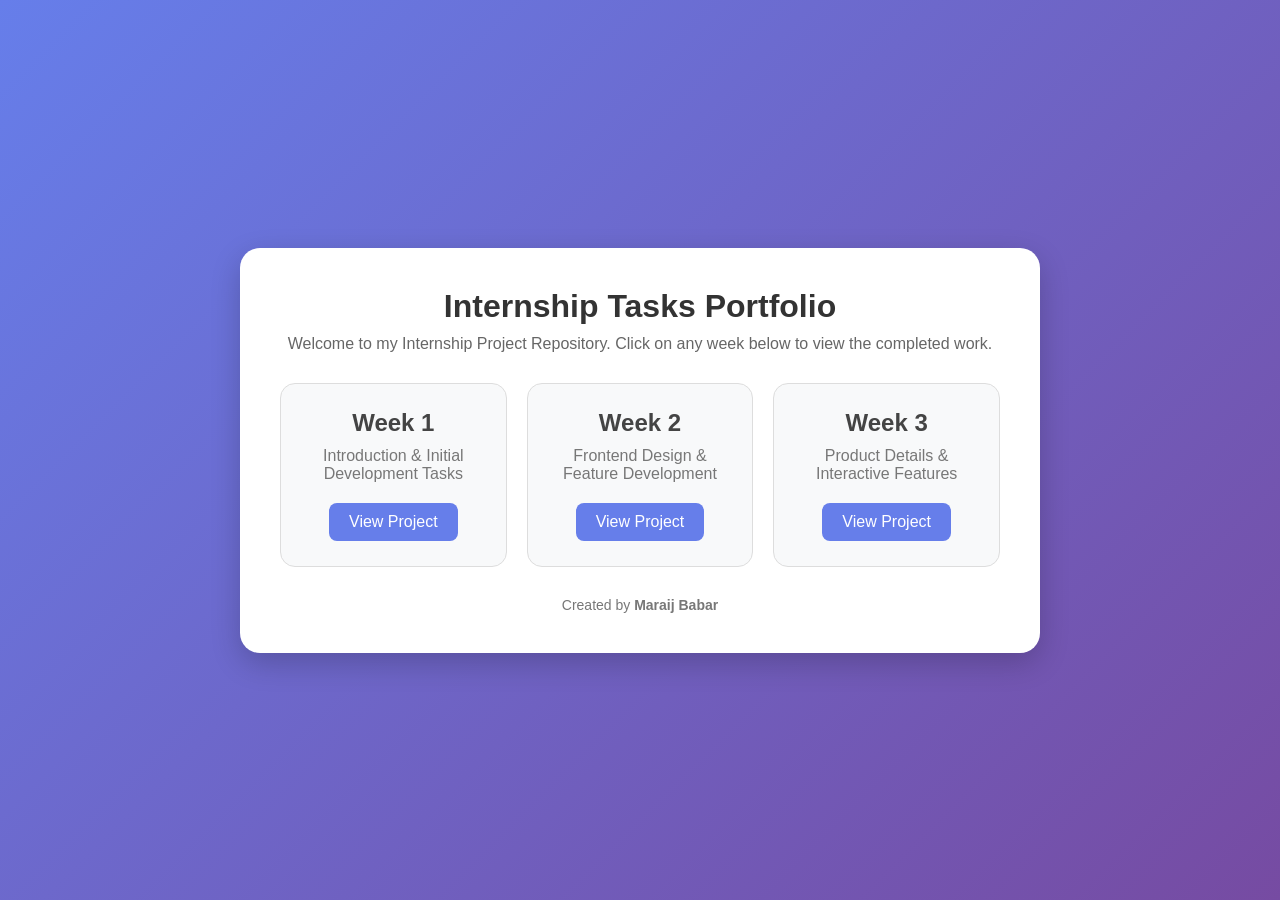
<file: index.html>
<!DOCTYPE html>
<html lang="en">
<head>
    <meta charset="UTF-8">
    <meta name="viewport" content="width=device-width, initial-scale=1.0">
    <title>Maraij Babar - Internship Tasks</title>

    <style>
        *{
            margin:0;
            padding:0;
            box-sizing:border-box;
            font-family:Arial, sans-serif;
        }

        body{
            background: linear-gradient(135deg,#667eea,#764ba2);
            min-height:100vh;
            display:flex;
            justify-content:center;
            align-items:center;
        }

        .container{
            background:white;
            width:90%;
            max-width:800px;
            padding:40px;
            border-radius:20px;
            text-align:center;
            box-shadow:0 10px 30px rgba(0,0,0,0.2);
        }

        h1{
            color:#333;
            margin-bottom:10px;
        }

        p{
            color:#666;
            margin-bottom:30px;
        }

        .tasks{
            display:grid;
            grid-template-columns:repeat(auto-fit,minmax(200px,1fr));
            gap:20px;
        }

        .card{
            background:#f8f9fa;
            padding:25px;
            border-radius:15px;
            transition:0.3s;
            border:1px solid #ddd;
        }

        .card:hover{
            transform:translateY(-5px);
            box-shadow:0 8px 20px rgba(0,0,0,0.15);
        }

        .card h2{
            color:#444;
            margin-bottom:10px;
        }

        .card p{
            margin-bottom:20px;
            color:#777;
        }

        .btn{
            display:inline-block;
            text-decoration:none;
            background:#667eea;
            color:white;
            padding:10px 20px;
            border-radius:8px;
            transition:0.3s;
        }

        .btn:hover{
            background:#4f63d8;
        }

        footer{
            margin-top:30px;
            color:#777;
            font-size:14px;
        }
    </style>
</head>
<body>

    <div class="container">

        <h1> Internship Tasks Portfolio</h1>

        <p>
            Welcome to my Internship Project Repository.
            Click on any week below to view the completed work.
        </p>

        <div class="tasks">

            <div class="card">
                <h2> Week 1</h2>
                <p>Introduction & Initial Development Tasks</p>
                <a href="Week%201/index.html" class="btn">
                    View Project
                </a>
            </div>

            <div class="card">
                <h2> Week 2</h2>
                <p>Frontend Design & Feature Development</p>
                <a href="Week%202/index.html" class="btn">
                    View Project
                </a>
            </div>

            <div class="card">
                <h2> Week 3</h2>
                <p>Product Details & Interactive Features</p>
                <a href="Week%203/index.html" class="btn">
                    View Project
                </a>
            </div>

        </div>

        <footer>
            Created by <strong>Maraij Babar</strong> 
        </footer>

    </div>

</body>
</html>
</file>
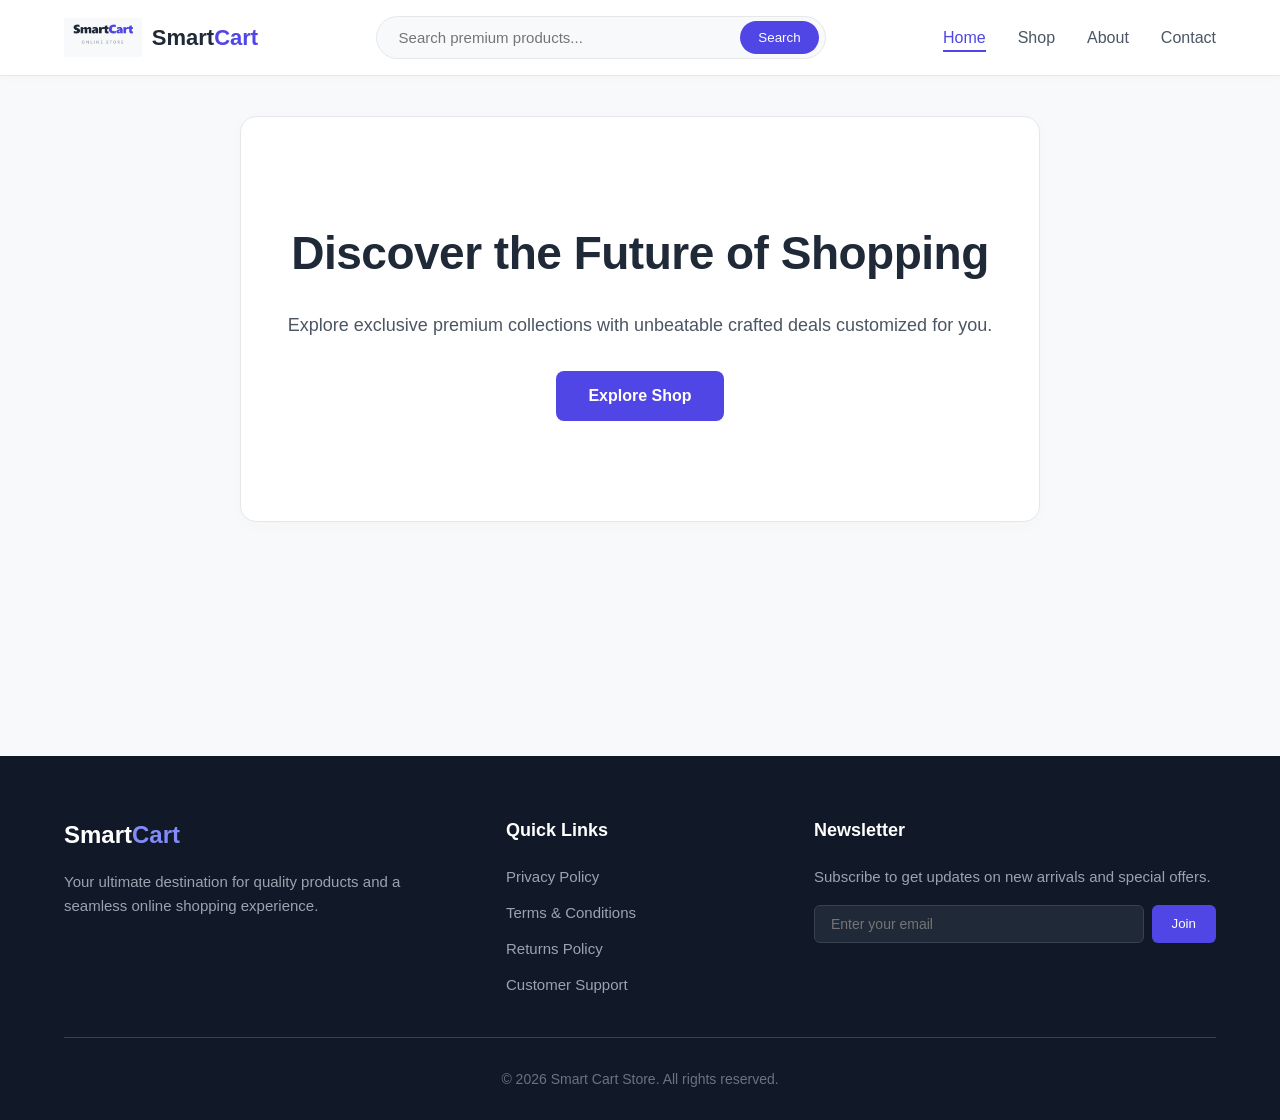
<file: Week 1/index.html>
<!DOCTYPE html>
<html lang="en">
<head>   
    <meta charset="UTF-8">
    <meta name="viewport" content="width=device-width, initial-scale=1.0">
    <title>Smart Cart Store</title>
    <link rel="stylesheet" href="style.css">
   
    
</head>
<body>
    <header class="site-header">
        <section class="logo-section">            
            <a href="#" class="brand-logo">
                <img src="Screenshot 2026-05-30 165808.png" alt="Smart Cart Logo" class="logo">
                <span class="logo-text">Smart<span>Cart</span></span>
            </a>        
        </section>

        <section class="search-section">            
            <form class="search-form">                
                <input type="search" placeholder="Search premium products..." aria-label="Search Products">
                <button type="submit" class="search-btn">Search</button>
            </form>        
        </section>

        <nav class="nav-menu">            
            <ul>                
                <li><a href="#" class="active">Home</a></li>                
                <li><a href="#">Shop</a></li>                
                <li><a href="#">About</a></li>                
                <li><a href="#">Contact</a></li>            
            </ul>        
        </nav>
    </header>

    <main class="main-container">
        <section class="hero-section">            
            <h1>Discover the Future of Shopping</h1>            
            <p>Explore exclusive premium collections with unbeatable crafted deals customized for you.</p>
            <a href="#" class="cta-button">Explore Shop</a>
        </section>
    </main>

    <footer class="site-footer">
        <div class="footer-grid">
            <section class="footer-column about-col">
                <h3>Smart<span>Cart</span></h3>
                <p>Your ultimate destination for quality products and a seamless online shopping experience.</p>
            </section>
            
            <section class="footer-column links-col">
                <h4>Quick Links</h4>
                <div class="footer-links">
                    <a href="#">Privacy Policy</a>            
                    <a href="#">Terms & Conditions</a>            
                    <a href="#">Returns Policy</a>            
                    <a href="#">Customer Support</a>
                </div>
            </section>

            <section class="footer-column newsletter-col">
                <h4>Newsletter</h4>
                <p>Subscribe to get updates on new arrivals and special offers.</p>
                <form class="footer-subscribe">
                    <input type="email" placeholder="Enter your email">
                    <button type="button">Join</button>
                </form>
            </section>
        </div>

        <section class="footer-bottom">            
            <p>&copy; 2026 Smart Cart Store. All rights reserved.</p>        
        </section>
    </footer>
</body>
</html>
</file>
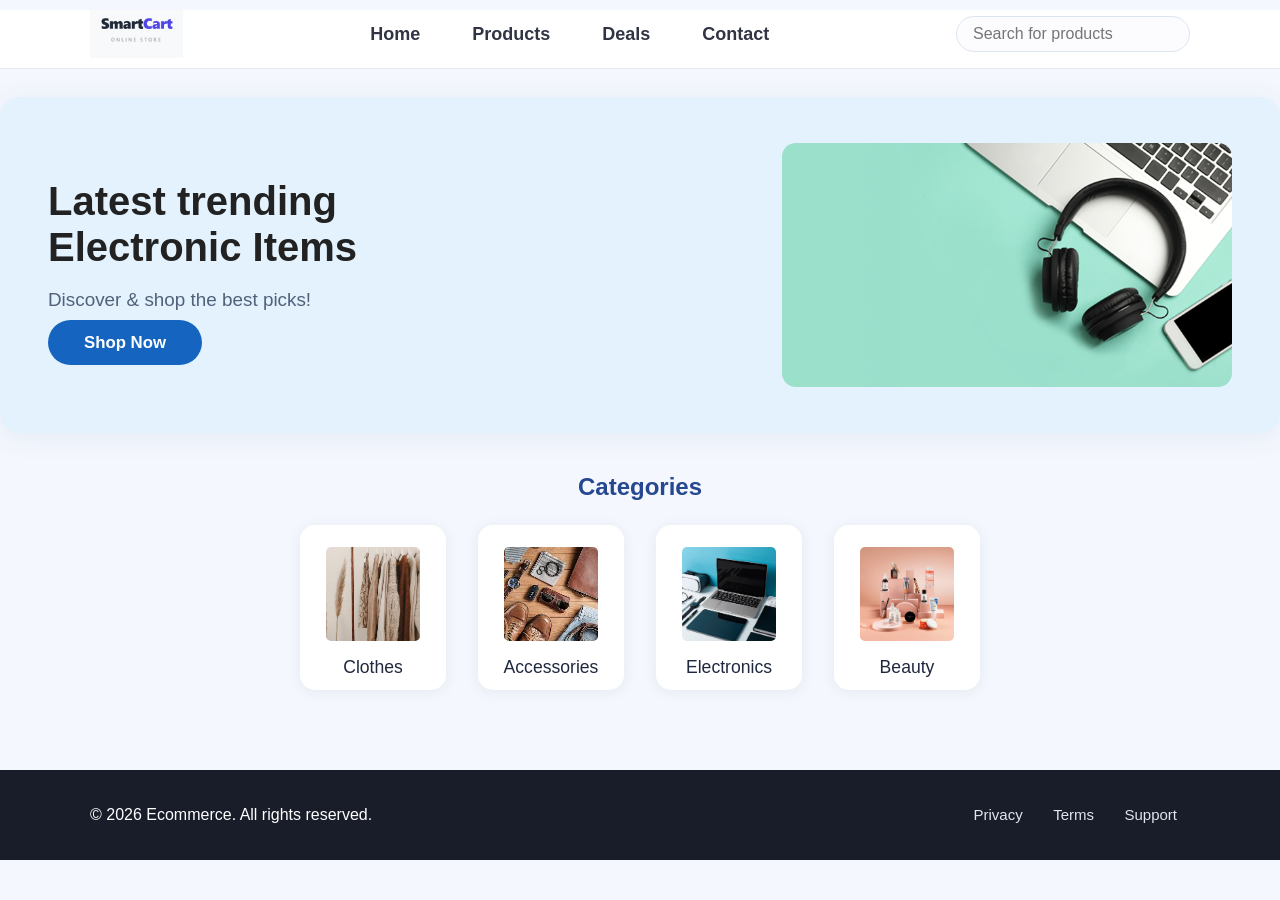
<file: Week 2/index.html>
<!DOCTYPE html>
<html lang="en">
<head>
  <meta charset="UTF-8">
  <title>Ecommerce Homepage</title>
  <link rel="stylesheet" href="style.css">

</head>
<body>
 
  <header class="site-header">
    <section class="container header-container">
      <img src="./assets/Screenshot 2026-05-30 165808.png" alt="Logo" class="logo">
      <nav class="nav-menu">
        <ul>
          <li><a href="#">Home</a></li>
          <li><a href="product.html">Products</a></li>
          <li><a href="#">Deals</a></li>
          <li><a href="#">Contact</a></li>
        </ul>
      </nav>
      <form class="search-form">
        <input type="search" placeholder="Search for products">
      </form>
    </section>
  </header>
  
  
  <section class="hero">
    <section class="hero-content">
      <h1>Latest trending<br>Electronic Items</h1>
      <p>Discover & shop the best picks!</p>
      <a href="product.html" class="cta-btn">Shop Now</a>
    </section>
    <img src="./assets/Banner-board-800x420 2.png" alt="Headphones" class="hero-img">
  </section>
  
  <section class="categories">
    <h2>Categories</h2>
    <section class="categories-grid">
      <section class="category-card">
        <img src="./assets/clothphoto-1558769132-cb1aea458c5e.avif" alt="Mobiles">
        <span>Clothes</span>
      </section>
      <section class="category-card">
        <img src="./assets/accessories.jpg" alt="Laptops">
        <span>Accessories</span>
      </section>
      <section class="category-card">
        <img src="./assets/electronics.avif" alt="Headphones">
        <span>Electronics</span>
      </section>
      <section class="category-card">
        <img src="./assets/sub_category-174021874143.jpg" alt="Cameras">
        <span>Beauty</span>
      </section>
    </section>
  </section>
  
  
<footer class="site-footer">

  <section class="container footer-container">

    <section class="footer-branding">
      <p>&copy; 2026 Ecommerce. All rights reserved.</p>
    </section>

    <section class="footer-links">
      <a href="#">Privacy</a>
      <a href="#">Terms</a>
      <a href="#">Support</a>
    </section>

  </section>

</footer>
</body>
</html>
</file>
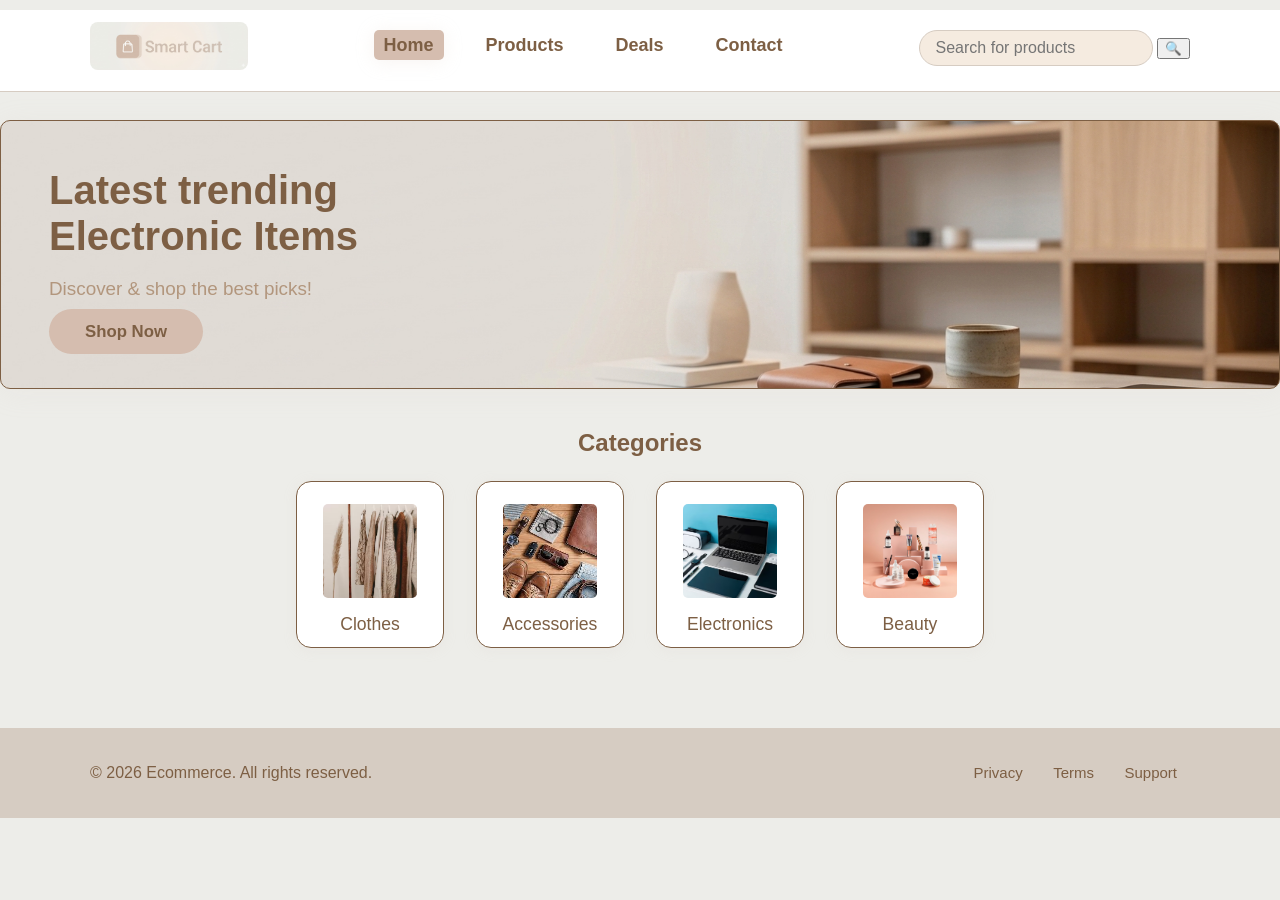
<file: Week 3/index.html>
<!DOCTYPE html>
<html lang="en">
<head>
  <meta charset="UTF-8">
  <title>Ecommerce Homepage</title>
  <link rel="stylesheet" href="style.css">
</head>
<body>
  <header class="site-header" id="main-header">
    <section class="container header-container">
      <img src="./assets/Gemini_Generated_Image_qalptgqalptgqalp.png" alt="Logo" class="logo">
      <nav class="nav-menu">
        <ul>
          <li><a href="index.html" class="nav-link active">Home</a></li>
          <li><a href="product.html" class="nav-link">Products</a></li>
          <li><a href="#" class="nav-link">Deals</a></li>
          <li><a href="contact.html" class="nav-link">Contact</a></li>
        </ul>
      </nav>
      <form class="search-form" onsubmit="return false;">
        <input type="search" id="headersearch" placeholder="Search for products">
        <button type="button" id="fakeSearchBtn" class="search-btn">🔍</button>
      </form>
    </section>
  </header>

  <section class="hero">
    <section class="hero-content fade-in">
      <h1>Latest trending<br>Electronic Items</h1>
      <p>Discover & shop the best picks!</p>
      <a href="products.html" class="cta-btn">Shop Now</a>
    </section>
  </section>

  <section class="categories">
    <h2>Categories</h2>
    <section class="categories-grid">
      <section class="category-card bounce">
        <img src="./assets/clothphoto-1558769132-cb1aea458c5e.avif" alt="Clothes">
        <span>Clothes</span>
      </section>
      <section class="category-card bounce">
        <img src="./assets/accessories.jpg" alt="Accessories">
        <span>Accessories</span>
      </section>
      <section class="category-card bounce">
        <img src="./assets/electronics.avif" alt="Electronics">
        <span>Electronics</span>
      </section>
      <section class="category-card bounce">
        <img src="./assets/sub_category-174021874143.jpg" alt="Beauty">
        <span>Beauty</span>
      </section>
    </section>
  </section>

  <footer class="site-footer">
    <section class="container footer-container">
      <section class="footer-branding">
        <p>&copy; 2026 Ecommerce. All rights reserved.</p>
      </section>
      <section class="footer-links">
        <a href="#">Privacy</a>
        <a href="#">Terms</a>
        <a href="#">Support</a>
      </section>
    </section>
  </footer>
  <script src="script.js"></script>
</body>
</html>
</file>
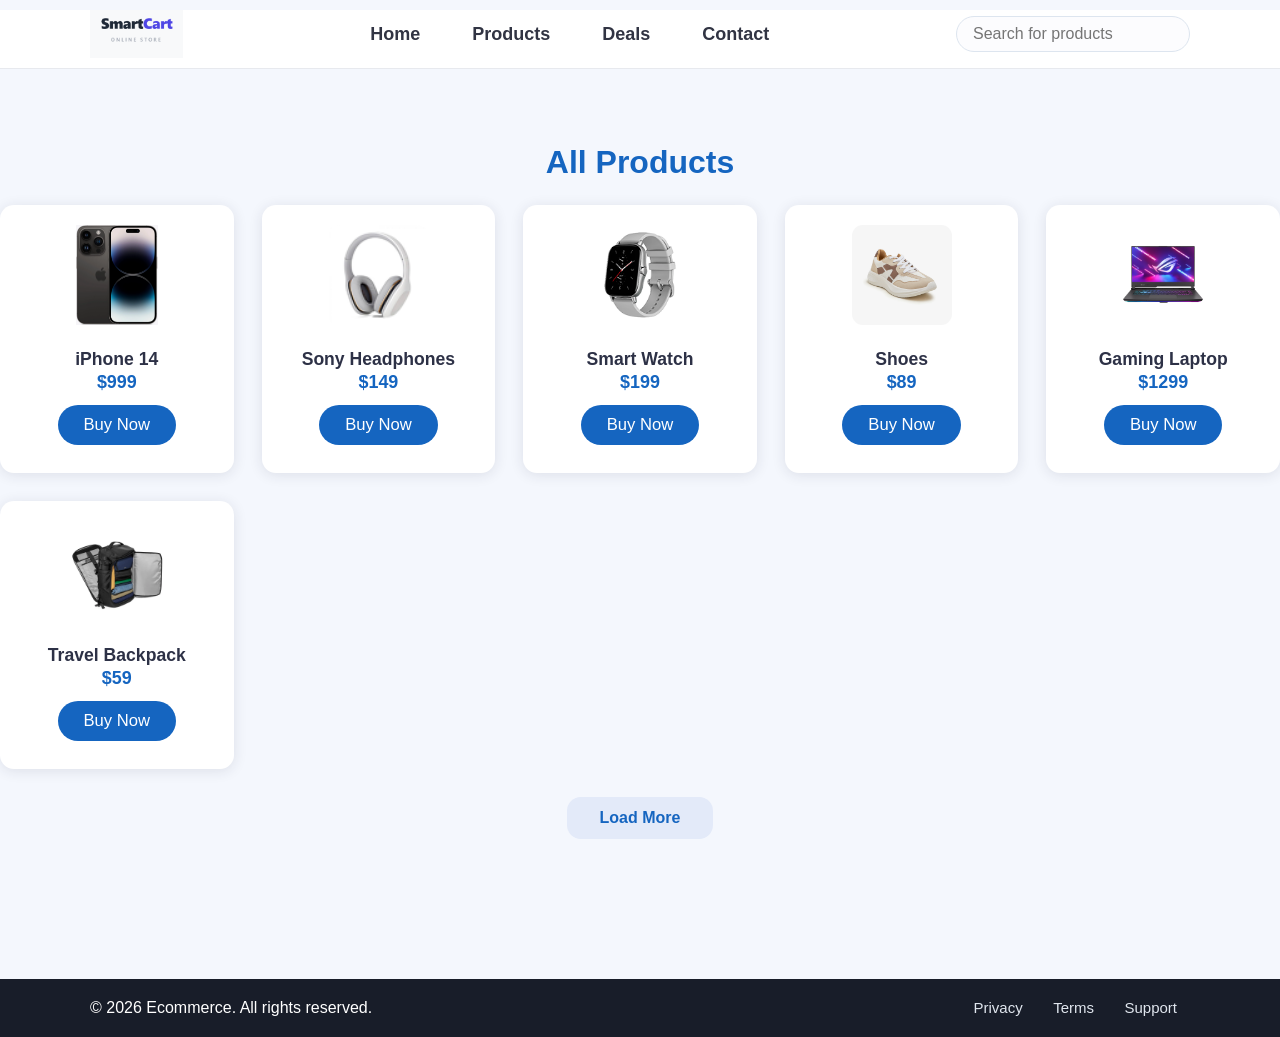
<file: Week 2/product.html>
<!DOCTYPE html>
<html>
<head>
 
  <title>Product Listing</title>
  <link rel="stylesheet" href="style.css">
  
</head>
<body>
  <!-- Header (reuse as above) -->
  <header class="site-header">
    <section class="container header-container">
      <img src="./assets/Screenshot 2026-05-30 165808.png" alt="Logo" class="logo">
      <nav class="nav-menu">
        <ul>
          <li><a href="index.html">Home</a></li>
          <li><a href="#">Products</a></li>
          <li><a href="#">Deals</a></li>
          <li><a href="#">Contact</a></li>
        </ul>
      </nav>
      <form class="search-form">
        <input type="search" placeholder="Search for products">
      </form>
    </section>
  </header>
  

<main class="product-page-main">

  <h2>All Products</h2>

  <section class="products-grid">

    <section class="product-card">
      <img src="./assets/iphone-14-pro-finish-select-202209-6-1inch-spaceblack.webp" alt="iPhone 14">
      <span class="prod-name">iPhone 14</span>
      <span class="prod-price">$999</span>
      <button class="buy-btn">Buy Now</button>
    </section>

    <section  class="product-card">
      <img src="./assets/image 86.png" alt="Headphones">
      <span class="prod-name">Sony Headphones</span>
      <span class="prod-price">$149</span>
      <button class="buy-btn">Buy Now</button>
    </section>

    <section class="product-card">
      <img src="./assets/8.png" alt="Smart Watch">
      <span class="prod-name">Smart Watch</span>
      <span class="prod-price">$199</span>
      <button class="buy-btn">Buy Now</button>
    </section>

    <section  class="product-card">
      <img src="./assets/trendy_shoes_men_best_jogger_shoes_by_calza.webp" alt="Shoes">
      <span class="prod-name"> Shoes</span>
      <span class="prod-price">$89</span>
      <button class="buy-btn">Buy Now</button>
    </section>

    <section class="product-card">
      <img src="./assets/laptop.avif" alt="Laptop">
      <span class="prod-name">Gaming Laptop</span>
      <span class="prod-price">$1299</span>
      <button class="buy-btn">Buy Now</button>
    </section>

    <section class="product-card">
      <img src="assets/1_4fbe31c2-5e99-4ab8-bdc7-bb7a2bb0ded8.webp" alt="Backpack">
      <span class="prod-name">Travel Backpack</span>
      <span class="prod-price">$59</span>
      <button class="buy-btn">Buy Now</button>
    </section>

  </section>

  <section class="pagination">
    <button class="load-more">Load More</button>
  </section>

</main>
  
  
  <footer class="site-footer">
    <section class="container footer-container">
      <section>© 2026 Ecommerce. All rights reserved.</section>
      <section class="footer-links">
        <a href="#">Privacy</a>
        <a href="#">Terms</a>
        <a href="#">Support</a>
      </section>
    </section>
  </footer>
</body>
</html>
</file>
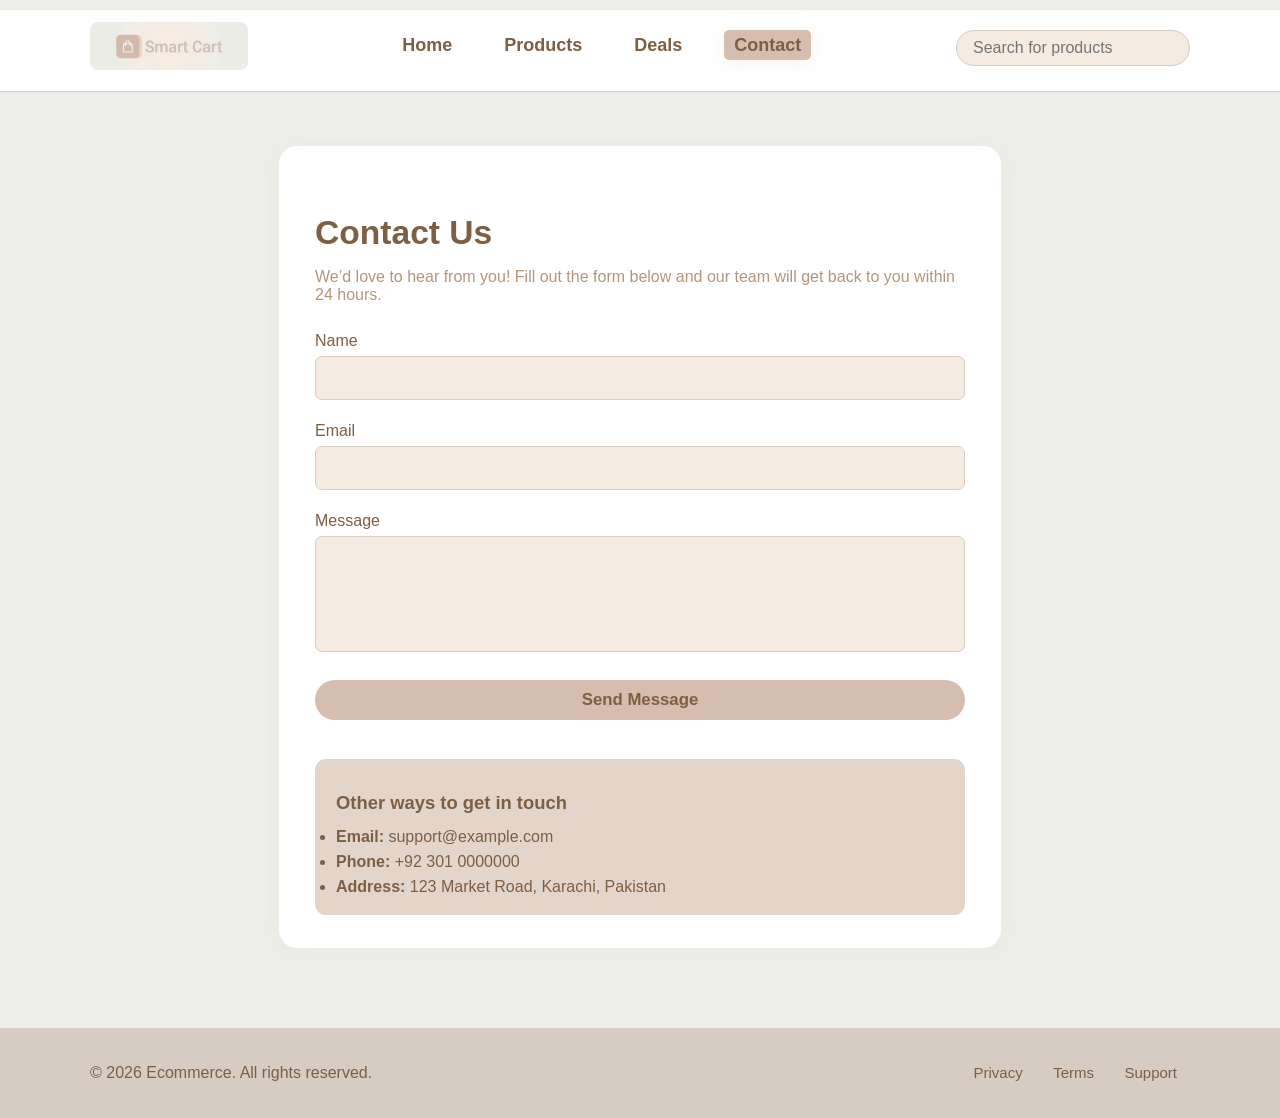
<file: Week 3/contact.html>
<!DOCTYPE html>
<html lang="en">
<head>
  <meta charset="UTF-8">
  <title>Contact Us</title>
  <meta name="viewport" content="width=device-width, initial-scale=1">
  <link rel="stylesheet" href="style.css">
</head>
<body>
  <header class="site-header">
    <section class="container header-container">
      <img src="./assets/Gemini_Generated_Image_qalptgqalptgqalp.png" alt="Logo" class="logo">
      <nav class="nav-menu">
        <ul>
          <li><a href="index.html">Home</a></li>
          <li><a href="product.html">Products</a></li>
          <li><a href="#">Deals</a></li>
          <li><a href="contact.html" class="active">Contact</a></li>
        </ul>
      </nav>
      <form class="search-form" onsubmit="return false;">
        <input type="search" placeholder="Search for products">
      </form>
    </section>
  </header>

  <main>
    <section class="container contact-section fade-in">
      <h1>Contact Us</h1>
      <p>We’d love to hear from you! Fill out the form below and our team will get back to you within 24 hours.</p>
      <form class="contact-form" autocomplete="off">
        <div class="form-row">
          <label for="name">Name</label>
          <input type="text" id="name" name="name" required>
        </div>
        <div class="form-row">
          <label for="email">Email </label>
          <input type="email" id="email" name="email" required>
        </div>
        <div class="form-row">
          <label for="message">Message</label>
          <textarea id="message" name="message" rows="5" required></textarea>
        </div>
        <button type="submit" class="btn">Send Message</button>
      </form>
      <section class="contact-info">
        <h2>Other ways to get in touch</h2>
        <ul>
          <li><b>Email:</b> support@example.com</li>
          <li><b>Phone:</b> +92 301 0000000</li>
          <li><b>Address:</b> 123 Market Road, Karachi, Pakistan</li>
        </ul>
      </section>
    </section>
  </main>

  <footer class="site-footer">
    <section class="container footer-container">
      <section class="footer-branding">
        <p>&copy; 2026 Ecommerce. All rights reserved.</p>
      </section>
      <section class="footer-links">
        <a href="#">Privacy</a>
        <a href="#">Terms</a>
        <a href="#">Support</a>
      </section>
    </section>
  </footer>
  <script src="script.js"></script>
</body>
</html>
</file>
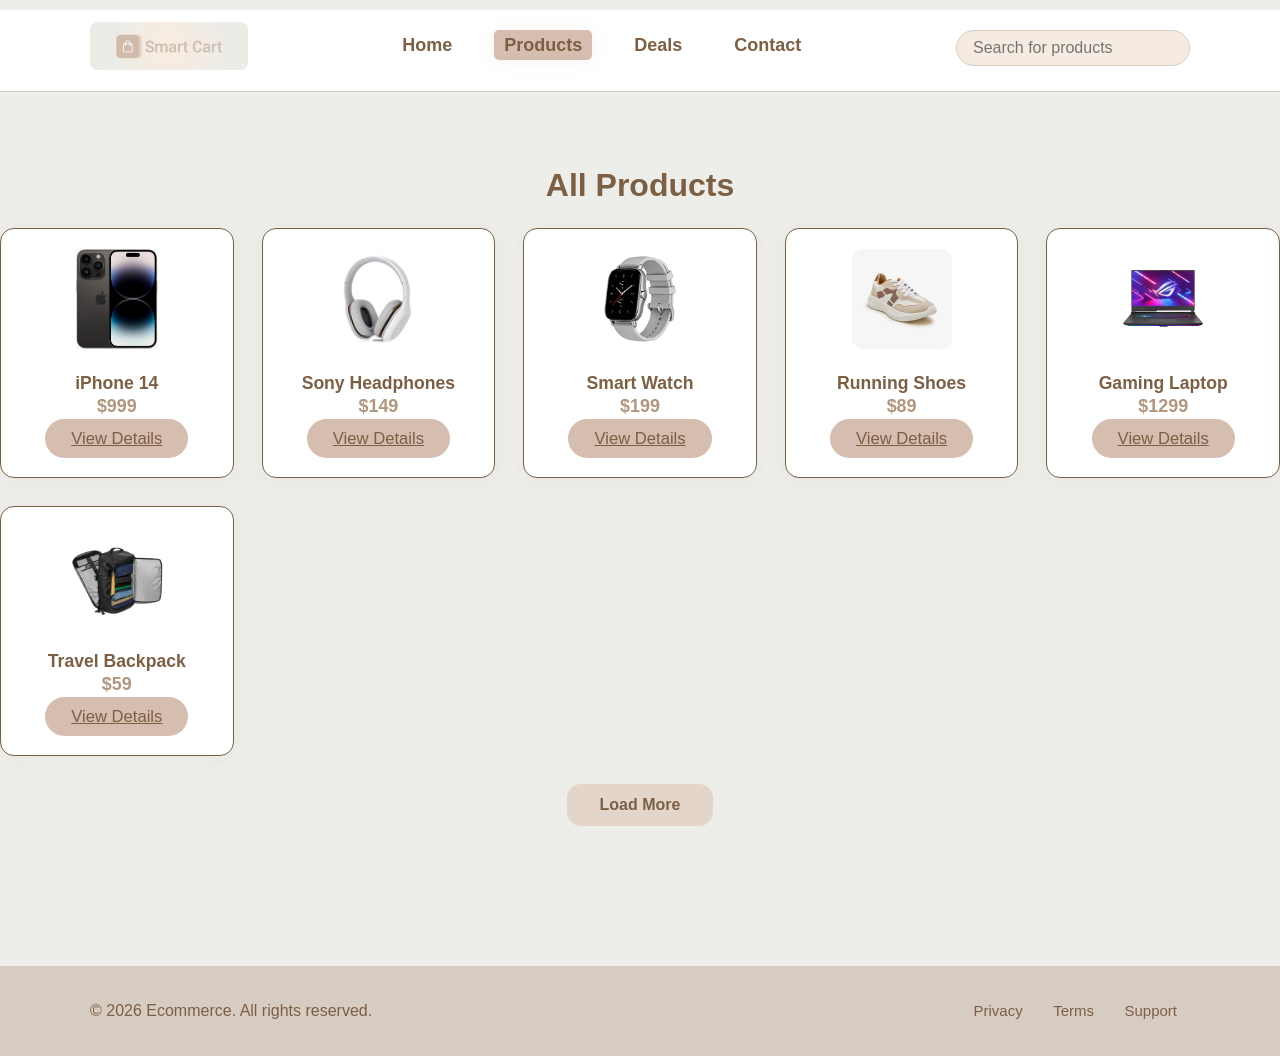
<file: Week 3/product.html>
<!DOCTYPE html>
<html lang="en">
<head>
  <meta charset="UTF-8">
  <title>Product Listing</title>
  <link rel="stylesheet" href="style.css">
</head>
<body>
  <header class="site-header">
    <section class="container header-container">
      <img src="./assets/Gemini_Generated_Image_qalptgqalptgqalp.png" alt="Logo" class="logo">
      <nav class="nav-menu">
        <ul>
          <li><a href="index.html">Home</a></li>
          <li><a href="products.html" class="active">Products</a></li>
          <li><a href="#">Deals</a></li>
          <li><a href="contact.html">Contact</a></li>
        </ul>
      </nav>
      <form class="search-form" onsubmit="return false;">
        <input type="search" placeholder="Search for products">
      </form>
    </section>
  </header>

  <main class="product-page-main">
    <h2>All Products</h2>
    <section class="products-grid">
      <!-- Repeatable product card example -->
      <section class="product-card fade-in">
        <img src="./assets/iphone-14-pro-finish-select-202209-6-1inch-spaceblack.webp" alt="iPhone 14">
        <span class="prod-name">iPhone 14</span>
        <span class="prod-price">$999</span>
        <a href="product-details.html#iphone" class="buy-btn">View Details</a>
      </section>

      <section class="product-card fade-in">
        <img src="./assets/image 86.png" alt="Headphones">
        <span class="prod-name">Sony Headphones</span>
        <span class="prod-price">$149</span>
        <a href="product-details.html#headphones" class="buy-btn">View Details</a>
      </section>

      <section class="product-card fade-in">
        <img src="./assets/8.png" alt="Smart Watch">
        <span class="prod-name">Smart Watch</span>
        <span class="prod-price">$199</span>
        <a href="product-details.html#watch" class="buy-btn">View Details</a>
      </section>

      <section class="product-card fade-in">
        <img src="./assets/trendy_shoes_men_best_jogger_shoes_by_calza.webp" alt="Shoes">
        <span class="prod-name">Running Shoes</span>
        <span class="prod-price">$89</span>
        <a href="product-details.html#shoes" class="buy-btn">View Details</a>
      </section>

      <section class="product-card fade-in">
        <img src="./assets/laptop.avif" alt="Laptop">
        <span class="prod-name">Gaming Laptop</span>
        <span class="prod-price">$1299</span>
        <a href="product-details.html#laptop" class="buy-btn">View Details</a>
      </section>

      <section class="product-card fade-in">
        <img src="./assets/1_4fbe31c2-5e99-4ab8-bdc7-bb7a2bb0ded8.webp" alt="Backpack">
        <span class="prod-name">Travel Backpack</span>
        <span class="prod-price">$59</span>
        <a href="product-details.html#backpack" class="buy-btn">View Details</a>
      </section>
    </section>
    <section class="pagination">
      <button class="load-more">Load More</button>
    </section>
  </main>

  <footer class="site-footer">
    <section class="container footer-container">
      <section class="footer-branding">
        <p>&copy; 2026 Ecommerce. All rights reserved.</p>
      </section>
      <section class="footer-links">
        <a href="#">Privacy</a>
        <a href="#">Terms</a>
        <a href="#">Support</a>
      </section>
    </section>
  </footer>
  <script src="script.js"></script>
</body>
</html>
</file>
<file: Week 1/style.css>
/* Modern Reset and Variable Definitions */
:root {
    --primary-color: #4f46e5;       /* Premium Indigo Blue */
    --primary-hover: #4338ca;       /* Darker Indigo */
    --bg-light: #f8f9fa;            /* Soft Light Background */
    --text-main: #1f2937;           /* Deep Charcoal for high readability */
    --text-muted: #4b5563;          /* Soft Gray for secondary text */
    --border-color: #e5e7eb;        /* Light Border Line */
    --white: #ffffff;
}

* {
    margin: 0;
    padding: 0;
    box-sizing: border-box;
}

body {
    font-family: 'Inter', Arial, sans-serif;
    background-color: var(--bg-light);
    color: var(--text-main);
    line-height: 1.6;
}

/* Upgraded Elegant Header */
.site-header {
    display: flex;
    justify-content: space-between;
    align-items: center;
    padding: 16px 5%;
    background-color: var(--white);
    border-bottom: 1px solid var(--border-color);
    box-shadow: 0 2px 10px rgba(0, 0, 0, 0.02);
    position: sticky;
    top: 0;
    z-index: 100;
}

.brand-logo {
    display: flex;
    align-items: center;
    text-decoration: none;
    gap: 10px;
}

.logo {
    height: 40px;
    object-fit: contain;
}

.logo-text {
    font-size: 22px;
    font-weight: 700;
    color: var(--text-main);
}

.logo-text span {
    color: var(--primary-color);
}

/* Modern Centered Search Bar Setup */
.search-section {
    flex: 0 1 450px;
    margin: 0 20px;
}

.search-form {
    display: flex;
    background: var(--bg-light);
    border: 1px solid var(--border-color);
    border-radius: 30px;
    padding: 4px 6px;
    transition: all 0.3s ease;
}

.search-form:focus-within {
    border-color: var(--primary-color);
    box-shadow: 0 0 0 3px rgba(79, 70, 229, 0.1);
    background: var(--white);
}

.search-form input[type="search"] {
    width: 100%;
    padding: 8px 16px;
    border: none;
    background: transparent;
    font-size: 15px;
    outline: none;
    color: var(--text-main);
}

.search-btn {
    background-color: var(--primary-color);
    color: var(--white);
    border: none;
    padding: 8px 18px;
    border-radius: 20px;
    font-weight: 500;
    cursor: pointer;
    transition: background 0.2s ease;
}

.search-btn:hover {
    background-color: var(--primary-hover);
}

/* Clean Nav Menu Navigation */
.nav-menu ul {
    display: flex;
    list-style: none;
    gap: 32px;
}

.nav-menu a {
    text-decoration: none;
    color: var(--text-muted);
    font-size: 16px;
    font-weight: 500;
    position: relative;
    padding: 6px 0;
    transition: color 0.3s ease;
}

.nav-menu a:hover, .nav-menu a.active {
    color: var(--primary-color);
}

/* Animated active/hover line */
.nav-menu a::after {
    content: '';
    position: absolute;
    width: 0;
    height: 2px;
    bottom: 0;
    left: 0;
    background-color: var(--primary-color);
    transition: width 0.3s ease;
}

.nav-menu a:hover::after, .nav-menu a.active::after {
    width: 100%;
}

/* Layout Main Container & Hero Section */
.main-container {
    min-height: 60vh;
}

.hero-section {
    text-align: center;
    padding: 100px 20px;
    max-width: 800px;
    margin: 40px auto;
    background: var(--white);
    border-radius: 16px;
    box-shadow: 0 4px 20px rgba(0, 0, 0, 0.02);
    border: 1px solid var(--border-color);
}

.hero-section h1 {
    font-size: 46px;
    font-weight: 700;
    color: var(--text-main);
    margin-bottom: 20px;
    letter-spacing: -0.5px;
}

.hero-section p {
    font-size: 18px;
    color: var(--text-muted);
    margin-bottom: 32px;
}

.cta-button {
    display: inline-block;
    background-color: var(--primary-color);
    color: var(--white);
    text-decoration: none;
    padding: 12px 32px;
    border-radius: 8px;
    font-weight: 600;
    transition: background 0.3s ease, transform 0.2s ease;
}

.cta-button:hover {
    background-color: var(--primary-hover);
    transform: translateY(-1px);
}

/* Multi-Column Professional Footer structure */
.site-footer {
    background-color: #111827; /* Very premium dark slate gray */
    color: #f3f4f6;
    padding: 60px 5% 30px 5%;
    margin-top: 100px;
}

.footer-grid {
    display: grid;
    grid-template-columns: 1.5fr 1fr 1.5fr;
    gap: 40px;
    max-width: 1200px;
    margin: 0 auto;
    border-bottom: 1px solid #374151;
    padding-bottom: 40px;
}

.footer-column h3 {
    font-size: 24px;
    font-weight: 700;
    margin-bottom: 16px;
    color: var(--white);
}

.footer-column h3 span {
    color: #818cf8;
}

.footer-column h4 {
    font-size: 18px;
    font-weight: 600;
    margin-bottom: 20px;
    color: var(--white);
}

.footer-column p {
    color: #9ca3af;
    font-size: 15px;
    margin-bottom: 16px;
}

.footer-links {
    display: flex;
    flex-direction: column;
    gap: 12px;
}

.footer-links a {
    color: #9ca3af;
    text-decoration: none;
    font-size: 15px;
    transition: color 0.2s ease;
}

.footer-links a:hover {
    color: #818cf8;
}

/* Modern Footer Newsletter subscription fields */
.footer-subscribe {
    display: flex;
    gap: 8px;
}

.footer-subscribe input[type="email"] {
    background-color: #1f2937;
    border: 1px solid #374151;
    padding: 10px 16px;
    border-radius: 6px;
    color: var(--white);
    outline: none;
    font-size: 14px;
    flex: 1;
}

.footer-subscribe button {
    background-color: var(--primary-color);
    color: var(--white);
    border: none;
    padding: 10px 20px;
    border-radius: 6px;
    font-weight: 500;
    cursor: pointer;
    transition: background 0.2s ease;
}

.footer-subscribe button:hover {
    background-color: var(--primary-hover);
}

.footer-bottom {
    text-align: center;
    padding-top: 30px;
    font-size: 14px;
    color: #6b7280;
}

/* Full Responsive Fluid Design */
@media (max-width: 992px) {
    .footer-grid {
        grid-template-columns: 1fr 1fr;
    }
    .newsletter-col {
        grid-column: span 2;
    }
}

@media (max-width: 768px) {
    .site-header {
        flex-direction: column;
        gap: 16px;
        padding: 20px;
    }

    .search-section {
        width: 100%;
        margin: 4px 0;
    }

    .nav-menu ul {
        gap: 20px;
    }

    .hero-section h1 {
        font-size: 32px;
    }

    .footer-grid {
        grid-template-columns: 1fr;
    }
    
    .newsletter-col {
        grid-column: span 1;
    }
}
</file>
<file: Week 2/style.css>
body {
  font-family: 'Inter', Arial, sans-serif;
  margin: 0;
  background: #f4f7fd;
  color: #222;
}

.container {
  max-width: 1100px;
  margin: 10px auto;
  padding: 0 20px;
}


.site-header {
  background: #fff;
  border-bottom: 1px solid #e7e9ee;
}
.header-container {
  display: flex;
  align-items: center;
  justify-content: space-between;
  gap: 36px;
}
.logo {
  height: 48px;
}
.nav-menu ul {
  list-style: none;
  display: flex;
  gap: 32px;
  margin: 0;
  padding: 0;
}
.nav-menu a {
  text-decoration: none;
  color: #313443;
  font-size: 18px;
  padding: 5px 10px;
  border-radius: 5px;
  font-weight: 600;
  transition: background 0.21s;
}
.nav-menu a:hover {
  background: #e6eeff;
}
.search-form input[type="search"] {
  padding: 8px 16px;
  font-size: 16px;
  border: 1px solid #dde5ef;
  border-radius: 22px;
  background: #fcfcfe;
}

.hero {
  background: #e3f2fd;
  border-radius: 20px;
  margin: 28px 0 32px 0;
  display: flex;
  align-items: center;
  justify-content: space-between;
  padding: 46px 48px;
  gap: 40px;
  box-shadow: 0 4px 28px rgba(51,88,152,0.08);
}
.hero img {
  max-width: 450px;
  border-radius: 14px;
}
.hero-content h1 {
  font-size: 2.5rem;
  line-height: 1.15;
  margin: 0 0 18px 0;
  color: #222;
}
.hero-content p {
  font-size: 1.18rem;
  margin-bottom: 22px;
  color: #51617a;
}
.cta-btn {
  background: #1565c0;
  color: #fff;
  border: none;
  padding: 13px 36px;
  font-size: 1.05rem;
  border-radius: 28px;
  text-decoration: none;
  font-weight: 600;
  transition: background 0.19s;
  cursor: pointer;
}
.cta-btn:hover {
  background: #254890;
}
.hero-img {
  max-width: 290px;
  border-radius: 14px;
}

.categories {
  margin: 40px 0 32px 0;
}
.categories h2 {
  margin-bottom: 24px;
  text-align: left;
  color: #254890;
  text-align: center;
}
.categories-grid {
  display: flex;
  gap: 32px;
  flex-wrap: wrap;
    justify-content: center;
}
.category-card {
  background: #fff;
  box-shadow: 0 2px 14px rgba(30,40,90,0.07);
  display: flex;
  flex-direction: column;
  align-items: center;
  border-radius: 15px;
  width: 146px;
  padding: 22px 0 12px 0;
  gap: 9px;
  cursor: pointer;
  transition: box-shadow 0.17s, transform 0.22s;
}
.category-card:hover {
  box-shadow: 0 12px 32px rgba(40,40,60,0.15);
  transform: translateY(-4px) scale(1.035);
}
.category-card img {
  width: 94px;
  height: 94px;
    object-fit: cover;
  border-radius: 5px;
}
.category-card span {
  margin-top: 7px;
  color: #1f283e;
  font-size: 1.1rem;
  font-weight: 500;
}

.product-page-main {
  padding: 48px 0;
}
.product-page-main h2 {
  margin-bottom: 24px;
  color: #1565c0;
  font-size: 2rem;
  text-align: center;
}

.products-grid {
  display: grid;
  grid-template-columns: repeat(auto-fill, minmax(200px,1fr));
  gap: 28px;
}

.product-card {
  background: #fff;
  border-radius: 14px;
  box-shadow: 0 2px 14px rgba(40,40,60,0.11);
  text-align: center;
  padding: 20px 10px 28px 10px;
  transition: box-shadow 0.2s, transform 0.22s;
  position: relative;
}
.product-card:hover {
  box-shadow: 0 10px 32px rgba(40,40,60,0.15);
  transform: translateY(-6px) scale(1.03);
}
.product-card img {
  width: 100px;
  height: 100px;
  margin-bottom: 12px;
  object-fit: contain;
  border-radius: 11px;
}
.prod-name {
  display: block;
  font-weight: 600;
  font-size: 1.1rem;
  margin: 8px 0 2px 0;
  color: #2d3146;
}
.prod-price {
  display: block;
  margin-bottom: 12px;
  color: #1565c0;
  font-weight: bold;
  font-size: 1.12rem;
}
.buy-btn {
  background: #1565c0;
  color: #fff;
  border: none;
  padding: 10px 26px;
  border-radius: 22px;
  font-size: 1.04rem;
  cursor: pointer;
  transition: background 0.18s;
}
.buy-btn:hover {
  background: #254890;
}

.pagination {
  text-align: center;
  margin-top: 28px;
}
.load-more {
  background: #e3eaf9;
  color: #1565c0;
  font-weight: 600;
  border: none;
  padding: 12px 33px;
  border-radius: 14px;
  font-size: 1rem;
  cursor: pointer;
  transition: background 0.17s;
  margin-bottom: 12px;
}
.load-more:hover {
  background: #1565c0;
  color: #fff;
}

.site-footer {
  background: #181d29;
  color: #fff;
  margin-top: 80px;
  padding: 20px;
}
.footer-container {
  display: flex;
  align-items: center;
  justify-content: space-between;
  gap: 30px;
  max-width: 1100px;
  margin: auto;
}

.footer-links a {
  color: #e0e6ee;
  margin: 0 13px;
  text-decoration: none;
  font-size: 15px;
 
}
.footer-links a:hover {
  text-decoration: underline;
}
</file>
<file: Week 3/style.css>
body {
  font-family: 'Inter', Arial, sans-serif;
  margin: 0;
  background: #edede9; /* main bg */
  color: #222;
}

.container {
  max-width: 1100px;
  margin: 10px auto;
  padding: 0 20px;
}

.site-header {
  background: #fff;
  border-bottom: 1px solid #d6ccc2;
}
.header-container {
  display: flex;
  align-items: center;
  justify-content: space-between;
  gap: 36px;
 
}
.header-container img{
    border-radius: 8px;
}
.logo {
  height: 48px;
}
.nav-menu ul {
  list-style: none;
  display: flex;
  gap: 32px;
  margin: 0;
  padding: 0;
}
.nav-menu a {
  text-decoration: none;
  color: #7d5f44;
  font-size: 18px;
  padding: 5px 10px;
  border-radius: 5px;
  font-weight: 600;
  transition: background 0.21s;
}
.nav-menu a:hover {
  background: #f5ebe0; /* hover soft bg */
}
.search-form{
    margin-top:20px
    
}
.search-form input[type="search"] {
  padding: 8px 16px;
  font-size: 16px;
  border: 1px solid #d6ccc2;
  border-radius: 22px;
  background: #f5ebe0;
}

.hero {
  background: #f5ebe0;
  border-radius: 10px;
  
  border: 1px solid #7d5f44;
  margin: 28px 0 32px 0;
  display: flex;
  align-items: center;
  justify-content: space-between;
  padding: 46px 48px;
  gap: 40px;
  box-shadow: 0 4px 28px rgba(214,204,194,0.13);
}

.hero{

   background-image: url('./assets/Gemini_Generated_Image_4n72yg4n72yg4n72.png');
    background-size:cover;
}
.hero-content h1 {
  font-size: 2.5rem;
  line-height: 1.15;
  margin: 0 0 18px 0;
  color: #7d5f44;
}
.hero-content p {
  font-size: 1.18rem;
  margin-bottom: 22px;
  color: #b2967d;
}
.cta-btn, .btn {
  background: #d5bdaf;
  color: #7d5f44;
  border: none;
  padding: 13px 36px;
  font-size: 1.05rem;
  border-radius: 28px;
  text-decoration: none;
  font-weight: 600;
  transition: background 0.19s, color 0.19s;
  cursor: pointer;
}
.cta-btn:hover, .btn:hover {
  background: #e3d5ca;
  color: #222;
}
.hero-img {
  max-width: 290px;
  border-radius: 14px;
}

.categories {
  margin: 40px 0 32px 0;
}
.categories h2 {
  margin-bottom: 24px;
  color: #7d5f44;
  text-align: center;
}
.categories-grid {
  display: flex;
  gap: 32px;
  flex-wrap: wrap;
  justify-content: center;
}
.category-card {
  background: #fff;
  box-shadow: 0 2px 14px rgba(214,204,194,0.13);
  display: flex;
  flex-direction: column;
  align-items: center;
  border-radius: 15px;
  width: 146px;
  padding: 22px 0 12px 0;
  gap: 9px;
  cursor: pointer;
  border: 1px solid #7d5f44;
  transition: box-shadow 0.17s, transform 0.22s;
}
.category-card:hover {
  box-shadow: 0 12px 32px rgba(213,189,175,0.21);
  background: #f5ebe0;
  transform: translateY(-4px) scale(1.035);
}
.category-card img {
  width: 94px;
  height: 94px;
  object-fit: cover;
  border-radius: 5px;
}
.category-card span {
  margin-top: 7px;
  color: #7d5f44;
  font-size: 1.1rem;
  font-weight: 500;
}

.product-page-main {
  padding: 48px 0;
}
.product-page-main h2 {
  margin-bottom: 24px;
  color: #7d5f44;
  font-size: 2rem;
  text-align: center;
}

.products-grid {
  display: grid;
  grid-template-columns: repeat(auto-fill, minmax(200px,1fr));
  gap: 28px;
}

.product-card {
  background: #fff;
  border-radius: 14px;
  box-shadow: 0 2px 14px rgba(214,204,194,0.16);
  text-align: center;
  padding: 20px 10px 28px 10px;
  transition: box-shadow 0.2s, transform 0.22s;
    border: 1px solid #7d5f44;
  position: relative;
}
.product-card:hover {
  box-shadow: 0 10px 32px rgba(213,189,175,0.20);
  background: #f5ebe0;
  transform: translateY(-6px) scale(1.03);
}
.product-card img {
  width: 100px;
  height: 100px;
  margin-bottom: 12px;
  object-fit: contain;
  border-radius: 11px;
}
.prod-name {
  display: block;
  font-weight: 600;
  font-size: 1.1rem;
  margin: 8px 0 2px 0;
  color: #7d5f44;
}
.prod-price {
  display: block;
  margin-bottom: 12px;
  color: #b2967d;
  font-weight: bold;
  font-size: 1.12rem;
}
.buy-btn {
  background: #d5bdaf;
  color: #7d5f44;
  border: none;
  padding: 10px 26px;
  border-radius: 22px;
  font-size: 1.04rem;
  cursor: pointer;
  transition: background 0.18s, color 0.18s;
}
.buy-btn:hover {
  background: #e3d5ca;
  color: #222;
}

.pagination {
  text-align: center;
  margin-top: 28px;
}
.load-more {
  background: #e3d5ca;
  color: #7d5f44;
  font-weight: 600;
  border: none;
  padding: 12px 33px;
  border-radius: 14px;
  font-size: 1rem;
  cursor: pointer;
  transition: background 0.17s, color 0.17s;
  margin-bottom: 12px;
}
.load-more:hover {
  background: #d5bdaf;
  color: #222;
}

.site-footer {
  background: #d6ccc2;
  color: #7d5f44;
  margin-top: 80px;
  padding: 20px;
}
.footer-container {
  display: flex;
  align-items: center;
  justify-content: space-between;
  gap: 30px;
  max-width: 1100px;
  margin: auto;
}

.footer-links a {
  color: #7d5f44;
  margin: 0 13px;
  text-decoration: none;
  font-size: 15px;
}
.footer-links a:hover {
  text-decoration: underline;
  color: #d5bdaf;
}


.pd-product-layout {
  display: flex;
  align-items: center;
  justify-content: space-between;
  gap: 40px;
  background: #fff;
  padding: 30px;
  margin: 25px auto;
  border-radius: 16px;
  box-shadow: 0 2px 15px rgba(214,204,194,0.10);
}

.pd-product-layout figure img {
  width: 300px;
  max-width: 100%;
  border-radius: 12px;
}

.pd-product-layout h1 {
  font-size: 26px;
  margin-bottom: 10px;
  color: #7d5f44;
}

.pd-product-layout p {
  margin-bottom: 12px;
  color: #b2967d;
}

.price {
  font-size: 22px;
  font-weight: bold;
  color: #d5bdaf;
  margin-bottom: 15px;
}

form {
  margin-bottom: 15px;
}
select {
  padding: 8px 12px;
  border-radius: 8px;
  border: 1px solid #d6ccc2;
  background: #f5ebe0;
  color: #7d5f44;
}
.reviews {
  margin-top: 15px;
  padding: 12px;
  background: #e8e4e1;
  border-radius: 10px;
  border-left: 4px solid #d5bdaf;
}

.reviews h3 {
  margin-bottom: 8px;
  font-size: 16px;
  color: #7d5f44;
}

.btn {
  background: #d5bdaf;
  color: #7d5f44;
  border: none;
  padding: 10px 18px;
  border-radius: 25px;
  cursor: pointer;
  transition: 0.3s;
  margin-top: 10px;
}
.btn:hover {
  background: #e3d5ca;
  color: #222;
  transform: translateY(-2px);
}

@media (max-width: 768px) {
  .header-container {
    flex-direction: column;
  }
  .pd-product-layout {
    flex-direction: column;
    text-align: center;
  }
  .pd-product-layout figure img {
    width: 250px;
  }
  .footer-container {
    flex-direction: column;
    gap: 10px;
  }
}

/* Contact Page */
.contact-section {
  max-width: 650px;
  margin: 54px auto 60px auto;
  background: #fff;
  border-radius: 18px;
  box-shadow: 0 2px 22px rgba(214,204,194,0.13);
  padding: 40px 36px 33px 36px;
}
.contact-section h1 {
  font-size: 2.1rem;
  color: #7d5f44;
  margin-bottom: 12px;
}
.contact-section p {
  color: #b2967d;
  margin-bottom: 28px;
}

.contact-form .form-row {
  margin-bottom: 22px;
  display: flex;
  flex-direction: column;
}
.contact-form label {
  margin-bottom: 6px;
  font-weight: 500;
  color: #7d5f44;
}
.contact-form label span { color: #b2967d; }
.contact-form input,
.contact-form textarea {
  padding: 12px 14px;
  font-size: 1rem;
  border: 1px solid #d6ccc2;
  border-radius: 7px;
  background: #f5ebe0;
  resize: none;
  font-family: inherit;
  color: #7d5f44;
}
.contact-form input:focus,
.contact-form textarea:focus {
  border: 1.5px solid #d5bdaf;
  background: #fff;
  outline: none;
}

.contact-form button.btn {
  margin-top: 6px;
  width: 100%;
}

.contact-info {
  margin-top: 39px;
  background: #e3d5ca;
  border-radius: 11px;
  padding: 18px 21px 12px 21px;
}
.contact-info h2 {
  font-size: 1.15rem;
  margin-bottom: 14px;
  color: #7d5f44;
}
.contact-info ul {
  margin: 0;
  padding: 0;
}
.contact-info li {
  margin-bottom: 7px;
  color: #7d5f44;
  font-size: 1rem;
}

.fade-in {
  animation: fadeIn 0.8s ease;
}
@keyframes fadeIn {
  from { opacity: 0; transform: translateY(22px);}
  to   { opacity: 1; transform: translateY(0);}
}


.category-card {
  transition: transform 0.24s cubic-bezier(.21,1.05,.46,1.12), box-shadow 0.24s;
}
.category-card:hover {
  animation: bounceCard 0.33s;
  transform: scale(1.055);
  box-shadow: 0 10px 25px rgba(160,120,90,0.11);
}
@keyframes bounceCard {
  0% {transform: scale(1);}
  50% {transform: scale(1.10);}
  100%{transform: scale(1.055);}
}
/* Animated call-to-action button */
.cta-btn {
  animation: swing-in 1s;
}
@keyframes swing-in {
  from { transform: scale(.6) rotate(-5deg);}
  60%  { transform: scale(1.07) rotate(2deg);}
  to   { transform: scale(1) rotate(0);}
}

.site-header {
  position: sticky;
  top: 0;
  z-index: 10;
  box-shadow: 0 0px 0px #d6ccc2;
  transition: box-shadow 0.26s;
}
.site-header.scrolled {
  box-shadow: 0 2px 10px #c5a89344;
}

/* Product Card Hover Pop */
.product-card:hover {
  animation: cardPop 0.28s;
}
@keyframes cardPop {
  0% {transform: scale(1);}
  60% {transform: scale(1.06);}
  100%{transform: scale(1.03);}
}


.nav-menu a.active {
  background: #d5bdaf;
  color: #7d5f44;
  box-shadow: 0 2px 18px #e3d5ca44;
}
</file>
